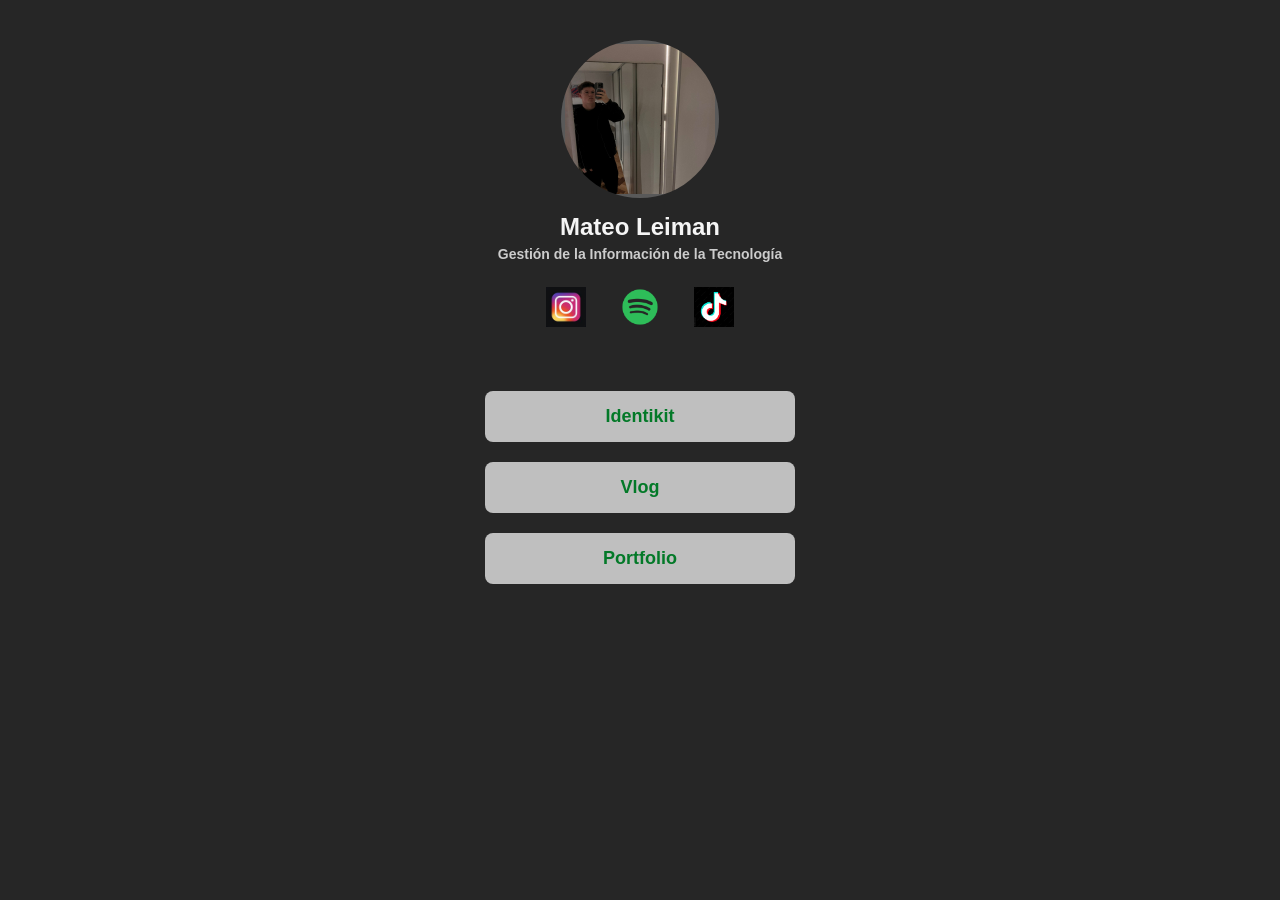
<file: index.html>
<!DOCTYPE html>
<html lang="es">
<head>
    <meta charset="UTF-8">
    <meta name="viewport" content="width=device-width, initial-scale=1.0">
    <title>Mateo Leiman - Linktree</title>
    <link rel="stylesheet" href="styles.css">
</head>
<body>
    <div class="contenedor">
        <div class="perfil">
            <img src="imagenes menu/foto-menu.jpeg" alt="Foto de perfil">
            <h1>Mateo Leiman</h1>
            <h2>Gestión de la Información de la Tecnología</h2>
        </div>

        
        <div class="redes">
            <a href="https://www.instagram.com/mateoleiman/" target="_blank">
                <img src="imagenes menu/insta fondo negro.jpeg" alt="Instagram">
            </a>
            <a href="https://spotify.com" target="_blank">
                <img src="imagenes menu/spotify.png" alt="Spotify">
            </a>
            <a href="https://tiktok.com" target="_blank">
                <img src="imagenes menu/tik tok fondo negro.jpg" alt="TikTok">
            </a>
        </div>


        <div class="botones">
            <a href="./identikit/index.html" class="boton">Identikit</a>
            <a href="./blog/index.html" class="boton">Vlog</a>
            <a href="./portfolio/index.html" class="boton">Portfolio</a>
        </div>
    </div>
</body>
</html>
</file>
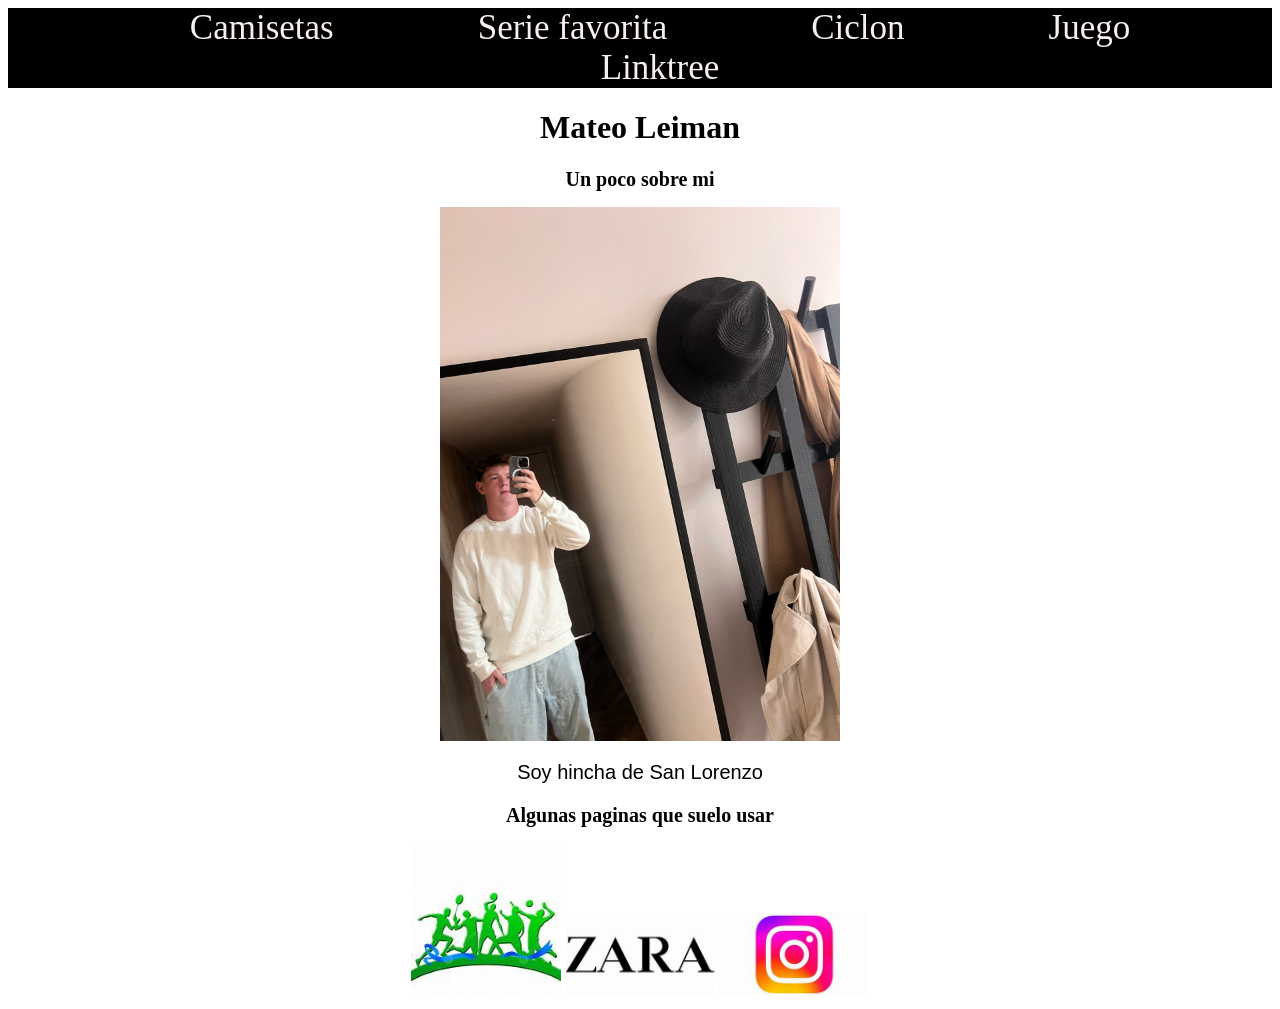
<file: identikit/index.html>
<!DOCTYPE <html>
    <html lang="es">
<head>
   
    <meta charset="UTF-8">
    <meta name="viewport" content="width=device-width, initial-scale=1.0">
    
<title>Mi pagina</title>
<link rel="icon" href="icono/computadora png.jpg" type="image/x-icon">
<link rel="preconnect" href="https://fonts.googleapis.com">
<link rel="preconnect" href="https://fonts.gstatic.com" crossorigin>
<link href="https://fonts.googleapis.com/css2?family=Montserrat:ital,wght@0,100..900;1,100..900&family=Poppins:ital,wght@0,100;0,200;0,300;0,400;0,500;0,600;0,700;0,800;0,900;1,100;1,200;1,300;1,400;1,500;1,600;1,700;1,800;1,900&family=Roboto:ital,wght@0,100..900;1,100..900&display=swap" rel="stylesheet">
<link rel="stylesheet" href="style.css">



</head>




<body>
    <center>
   <nav class="navegador">
<ul>

    <li class="tam" style="display: inline-block;"> <a href="linktablas.html">Camisetas</a></li>
    <li class="tam" style="display: inline-block;"> <a href="https://www.imdb.com/es-es/title/tt4474344/">Serie favorita</a></li>
    <li class="tam" style="display: inline-block;"> <a  href="playlist/playlist.html">Ciclon</a></li>
    <li class="tam" style="display: inline-block;"> <a href="juego.html">Juego</a></li>
    <li class="tam" style="display: inline-block;"> <a href="../index.html">Linktree</a></li>

</ul>

   </nav> 

<h1 style="font-family: Cambria, Cochin, Georgia, Times, 'Times New Roman', serif;"> Mateo Leiman </h1>

<h2 style="font-family: cursive; font-size: 20px;">Un poco sobre mi</h2>
<img src="imagenes/foto yo inden.jpeg" style="width:400px" alt="yo">
<p style="font-family: 'Lucida Sans', 'Lucida Sans Regular', 'Lucida Grande', 'Lucida Sans Unicode', Geneva, Verdana, sans-serif; font-size: 20px;"> Soy hincha de San Lorenzo</p>
<h3 style="font-size: 20px;">Algunas paginas que suelo usar</h3>


<a href="https://www.365scores.com/es-mx"> <img src="imagenes/deportes png.jpg" alt="deportes que me gusta ver" width="150">
<a href="https://www.zara.com/"> <img src="imagenes/zara png.jpg" alt="me gusta comprar ropa" width="150">
<a href="https://www.instagram.com/mateoleiman/"> <img src="imagenes/instagram png.jpg" alt="mi pagina de instagram" width="150">






</center>
</style>

    
</body>
</html>
</file>
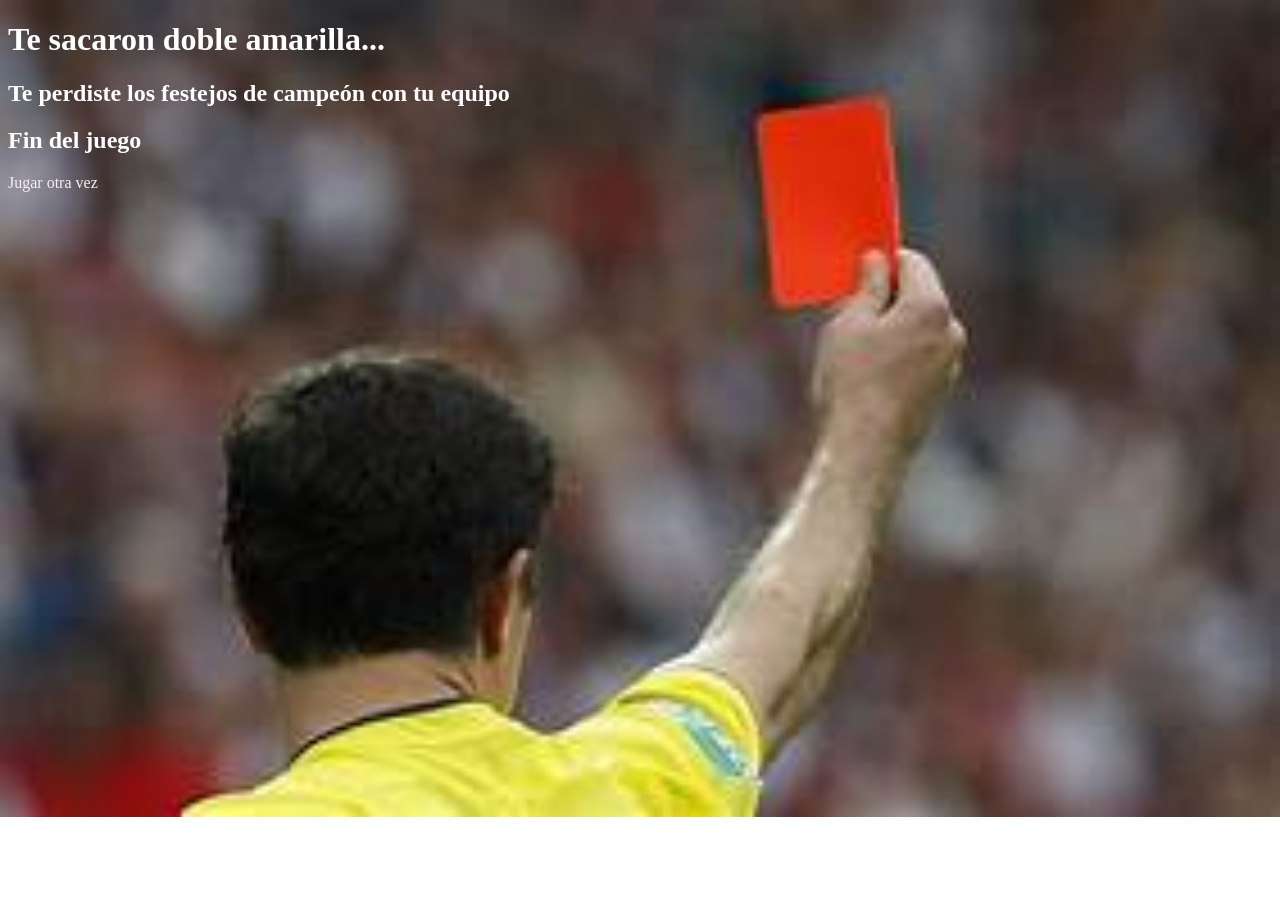
<file: identikit/expulsado.html>
<!DOCTYPE html>
<html lang="es">
<head>
  <meta charset="UTF-8">
  <meta name="viewport" content="width=device-width, initial-scale=1.0">
  <title>Expulsado</title>
  <link rel="stylesheet" href="style.css">
</head>
<body id="expulsado"
  <center>
    <h1 style="color: white;">Te sacaron doble amarilla...</h1>
    <h2 style="color: white;">Te perdiste los festejos de campeón con tu equipo</h2>
    <h2 style="color: white;">Fin del juego</h2>
    <a href="juego.html">Jugar otra vez</a>
  </center>
</body>
</html>
</file>
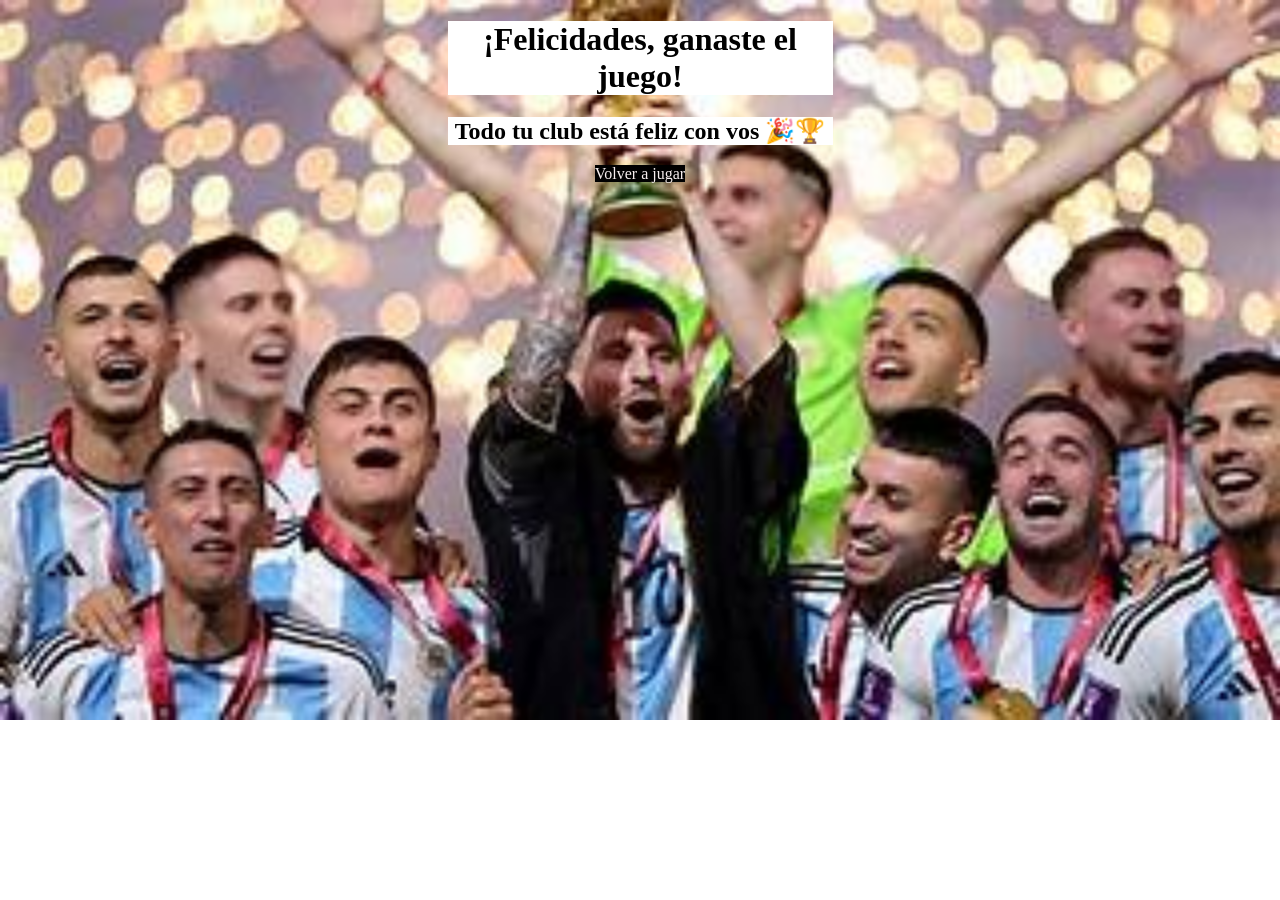
<file: identikit/ganaste.html>
<!DOCTYPE html>
<html lang="es">
<head>
  <meta charset="UTF-8">
  <meta name="viewport" content="width=device-width, initial-scale=1.0">
  <title>¡Ganaste!</title>
  <link rel="stylesheet" href="style.css">
</head>
<body id="campeones">
  <center>
    <h1 style="background-color:white; width: 385px;">¡Felicidades, ganaste el juego!</h1>
    <h2 style="background-color:white; width: 385px;">Todo tu club está feliz con vos 🎉🏆</h2>
    <a href="juego.html"style="background-color:black; width: 300px;">Volver a jugar</a>
  </center>
</body>
</html>
</file>
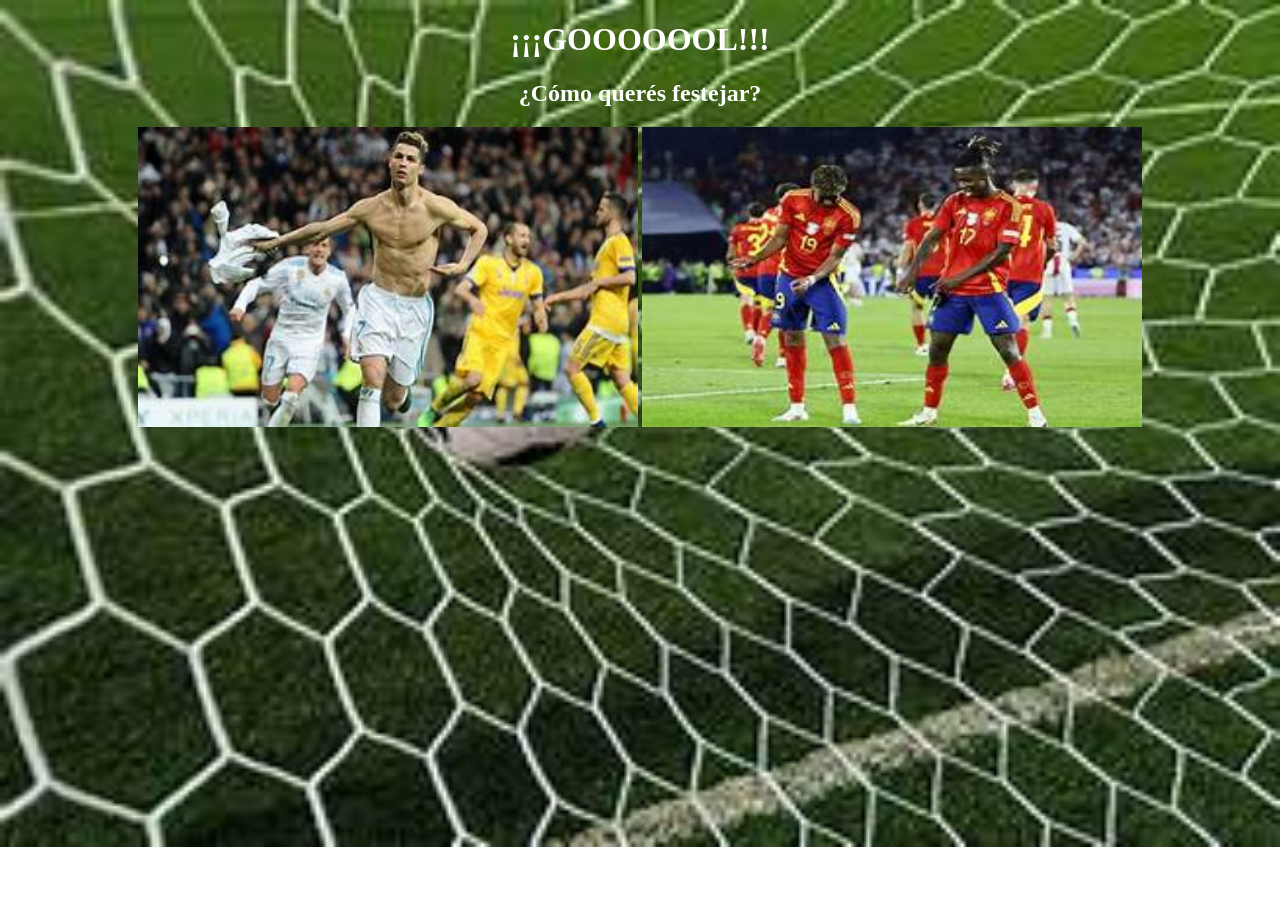
<file: identikit/gol.html>
<!DOCTYPE html>
<html lang="es">
<head>
  <meta charset="UTF-8">
  <meta name="viewport" content="width=device-width, initial-scale=1.0">
  <title>¡GOOOL!</title>
  <link rel="stylesheet" href="style.css">
</head>
<body id="bodygol">
  <center>
    <h1 style="color: white;">¡¡¡GOOOOOOL!!!</h1>
    <h2 style="color: white;">¿Cómo querés festejar?</h2>
    <a href="expulsado.html"><img src="imagenes/festejar sacandote la remera.jpg" alt="x" width="500px" height="300px"></a>
    <a href="ganaste.html"><img src="imagenes/festejo gol baile.jpg" alt="x"width="500px" height="300px"></a>
  </center>
</body>
</html>
</file>
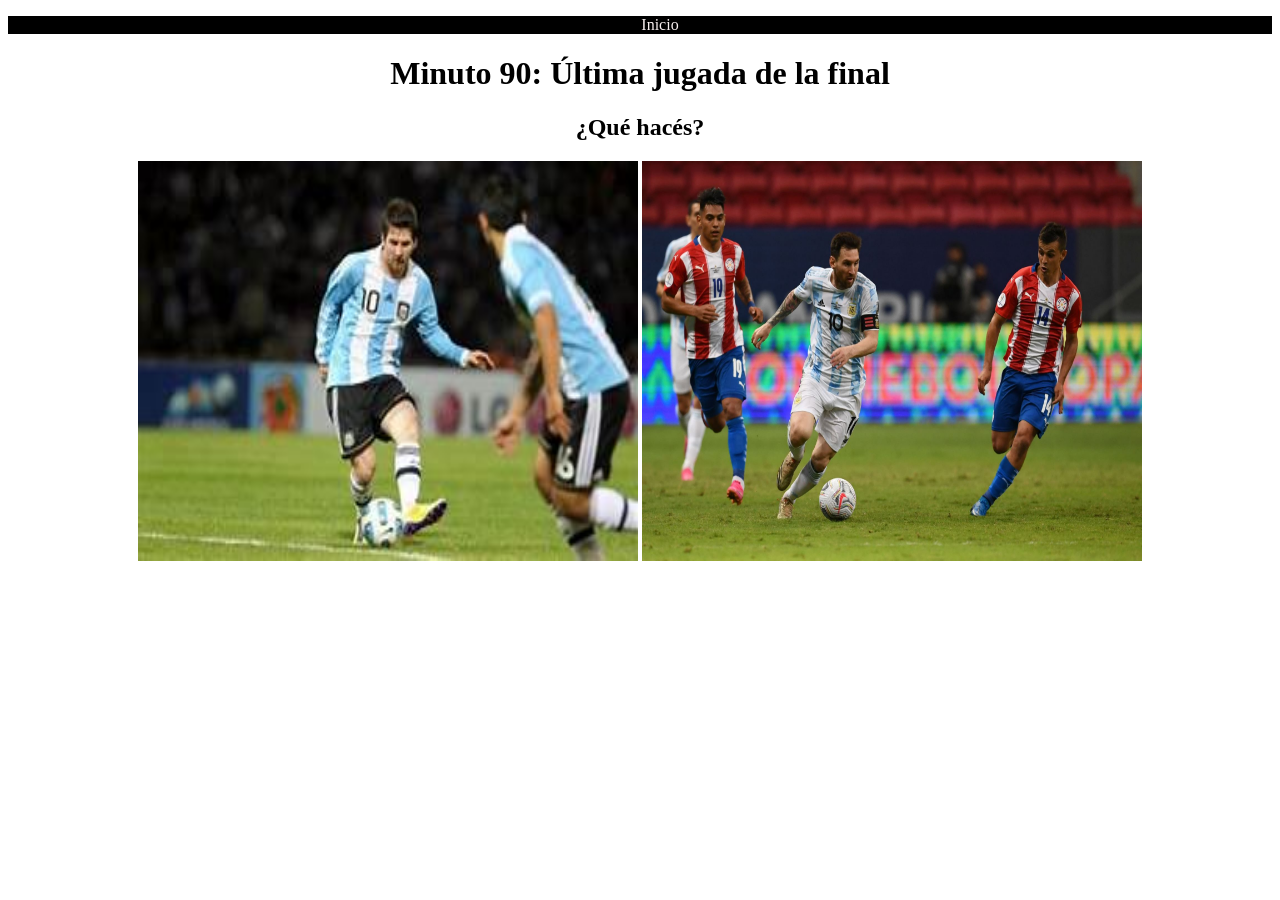
<file: identikit/juego.html>
<!DOCTYPE html>
<html lang="es">
<head>
  <meta charset="UTF-8">
  <meta name="viewport" content="width=device-width, initial-scale=1.0">
  <title>Final del juego</title>
  <link rel="stylesheet" href="style.css">
</head>
<body>
  <center>
    <nav class="navegador">
      <ul>
        <li><a href="index.html">Inicio</a></li>
        
        
      </ul>
    </nav>

    <h1>Minuto 90: Última jugada de la final</h1>
    <h2>¿Qué hacés?</h2>
    <div class="centrar">
      <a href="perdio.html" style="color: black;" class="links"><img src="imagenes/dar un pase.jpg" alt="." class="darpase"></a>
      <a href="penal.html" class="vossolo" style="color: black;" class="links"><img src="imagenes/eludir solo.jpg" alt="." class="vossolo"></a>

    </div>
    
  </center>
</body>
</html>
</file>
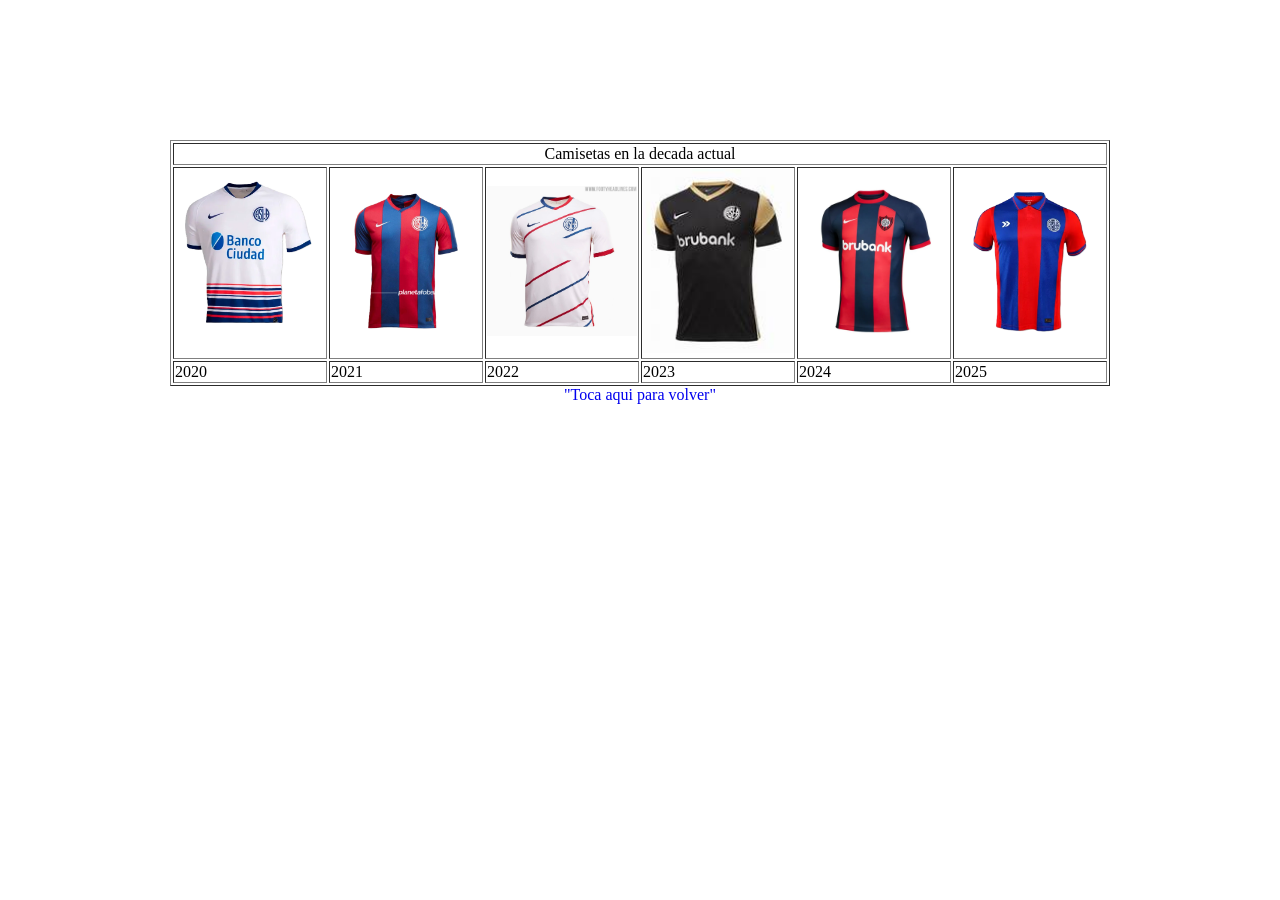
<file: identikit/linktablas.html>
<!DOCTYPE html>
<html lang="en">
<head>
    <meta charset="UTF-8">
    <meta name="viewport" content="width=device-width, initial-scale=1.0">
    <title>Tablas</title>
</head>
<body>
    <center>
    <table border="1" width="600px" style="margin-top: 140px;">
        <tr>
         <td colspan="6" align="center">Camisetas en la decada actual</td>
        </tr>
        
             <tr>
     
             
        
                 <td> <img src="imagenes de las tablas/camiseta 2020 png.png" alt="camiseta 2020" width="150"> </td>
                 <td><img src="imagenes de las tablas/camiseta 21 p.png" alt="camiseta 2021" width="150"> </td>
                 <td> <img src="imagenes de las tablas/camiseta 22.jpg" alt="camiseta 2022"width="150"></td>
                 <td> <img src="imagenes de las tablas/camiseta 23.jpg" alt="camiseta 2023" width="150"> </td>
                 <td> <img src="imagenes de las tablas/camiseta 24.webp" alt="camiseta 2024"width="150"></td>
                 <td> <img src="imagenes de las tablas/camiseta 25.png" alt="camiseta 2025"width="150"></td>
                </tr>  
             <tr>
                 <td>2020</td>
                 <td>2021 </td>
                 <td>2022</td>
                 <td>2023</td>
                 <td>2024</td>
                 <td>2025</td>
     
     
     
     
     
             </tr>
             
             </table> 
             <a href="index.html" style="text-decoration: none;"> "Toca aqui para volver"
            </center>
</body>
</html>
</file>
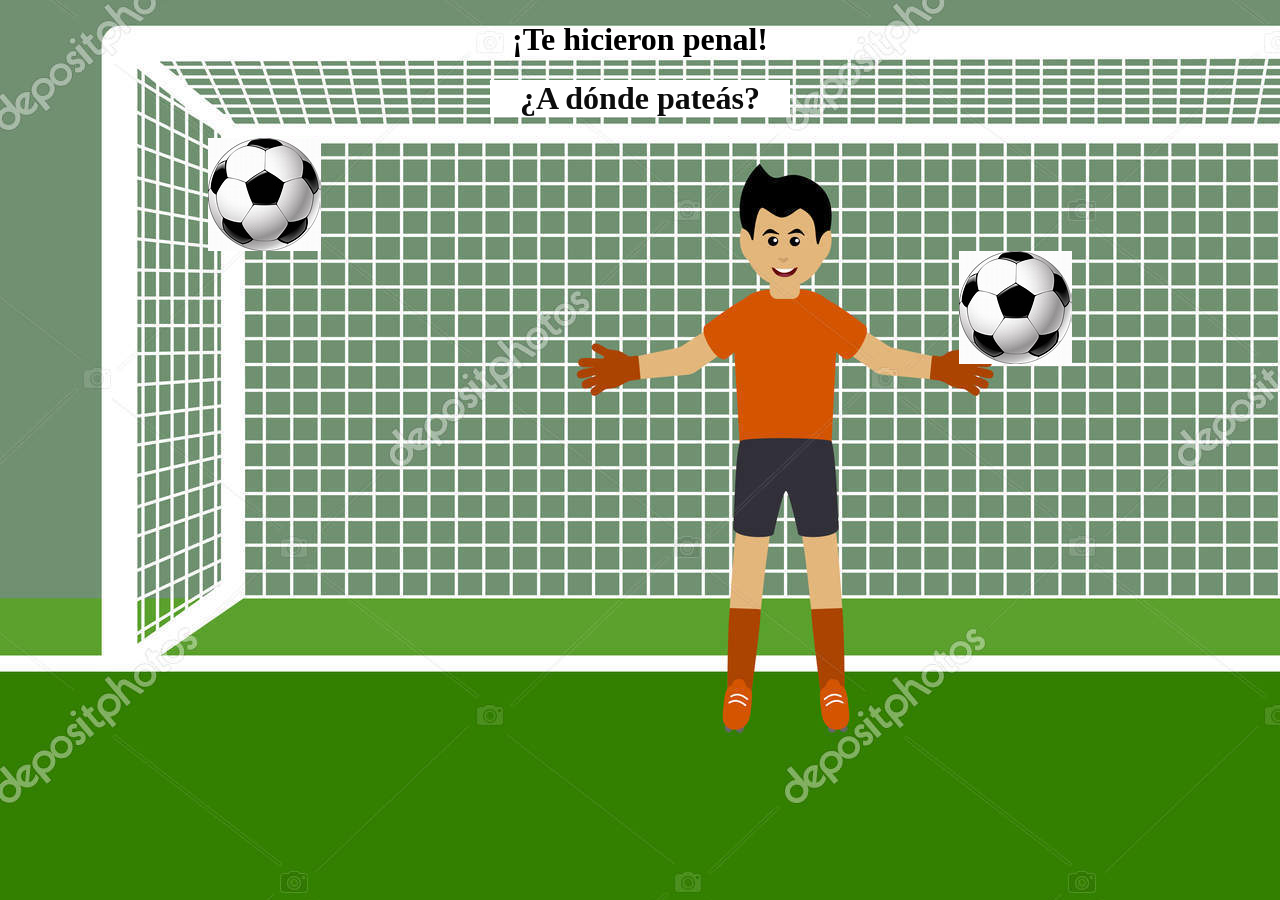
<file: identikit/penal.html>
<!DOCTYPE html>
<html lang="es">
<head>
  <meta charset="UTF-8">
  <meta name="viewport" content="width=device-width, initial-scale=1.0">
  <title>¡Penal!</title>
  <link rel="stylesheet" href="style.css">
</head>
<body style="background-image: url(imagenes/fondo\ penal.jpg);">
  <center>
    <h1>¡Te hicieron penal!</h1>
    <h1 style="color: rgb(13, 13, 13); background-color: white; width: 300px;" class="dondepateas">¿A dónde pateás?</h1>
    <a href="perdistepenal.html" class="penalizquierda"> <img src="imagenes/pelota de futbol.jpg" alt="."></a>
    <a href="gol.html" class="penalderecha"><img src="imagenes/pelota de futbol.jpg" alt="."></a>
  </center>
</body>
</html>
</file>
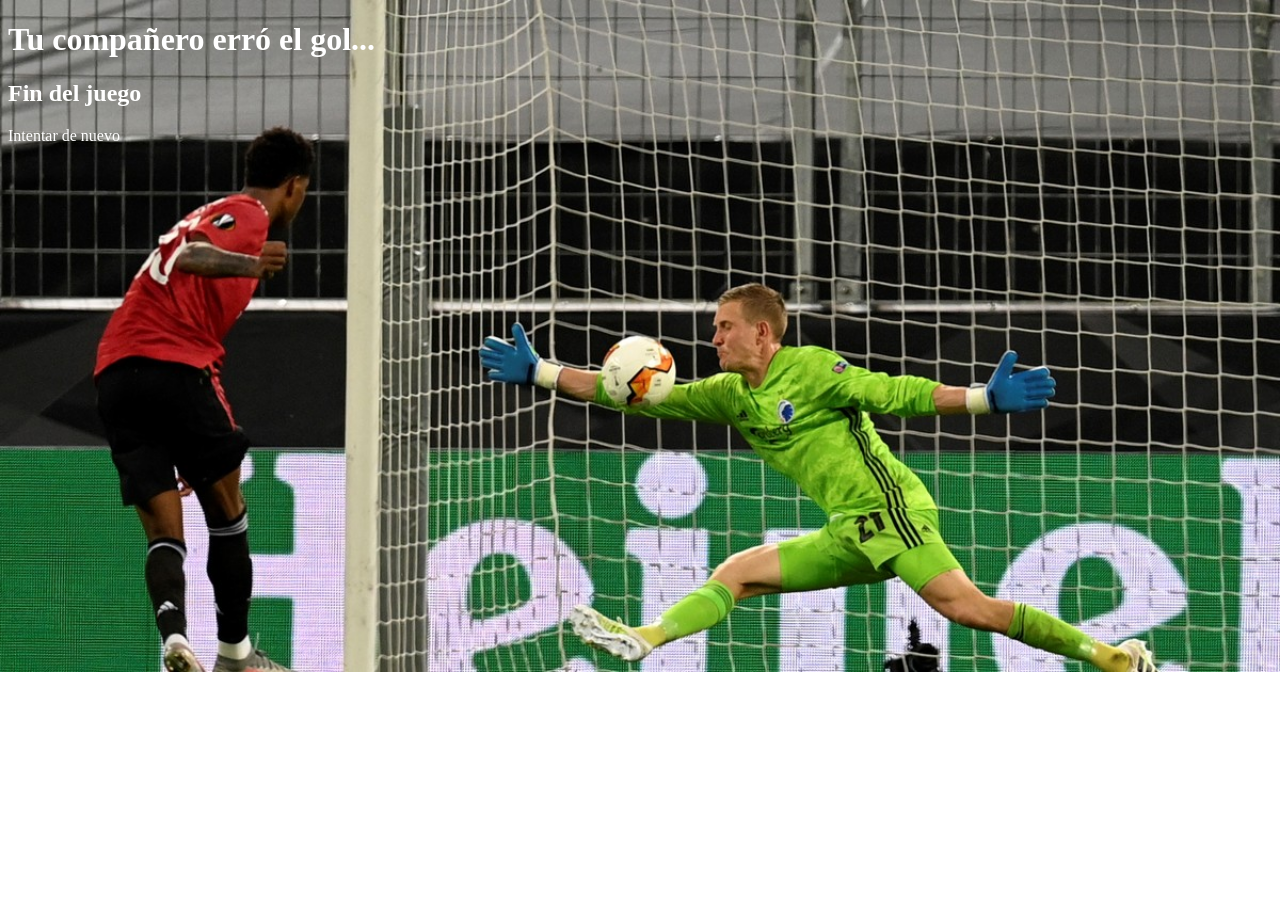
<file: identikit/perdio.html>
<!DOCTYPE html>
<html lang="es">
<head>
  <meta charset="UTF-8">
  <meta name="viewport" content="width=device-width, initial-scale=1.0">
  <title>Perdiste</title>
  <link rel="stylesheet" href="style.css">
</head>
<body id="compaerro"
  <center>
    <h1 style="color: white;">Tu compañero erró el gol...</h1>
    <h2 style="color: white;">Fin del juego</h2>
    <a href="juego.html"style="color: white;">Intentar de nuevo</a>
  </center>
</body>
</html>
</file>
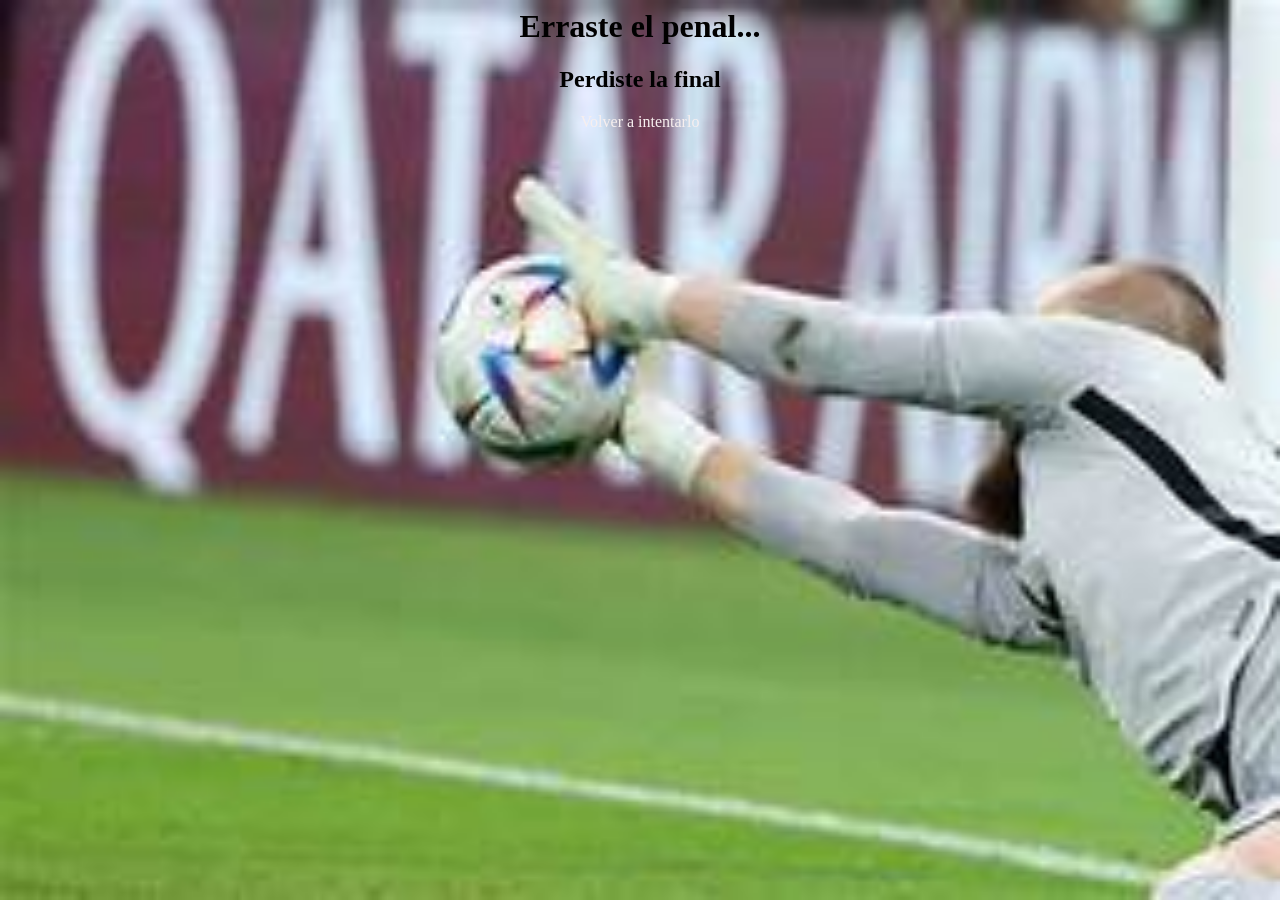
<file: identikit/perdistepenal.html>
<html lang="es">
<head>
  <meta charset="UTF-8">
  <meta name="viewport" content="width=device-width, initial-scale=1.0">
  <title>Perdiste</title>
  <link rel="stylesheet" href="style.css">
</head>
<body id="erropenal">
  <center>
    <h1>Erraste el penal...</h1>
    <h2>Perdiste la final</h2>
    <a href="juego.html">Volver a intentarlo</a>
  </center>
</body>
</html>
</file>
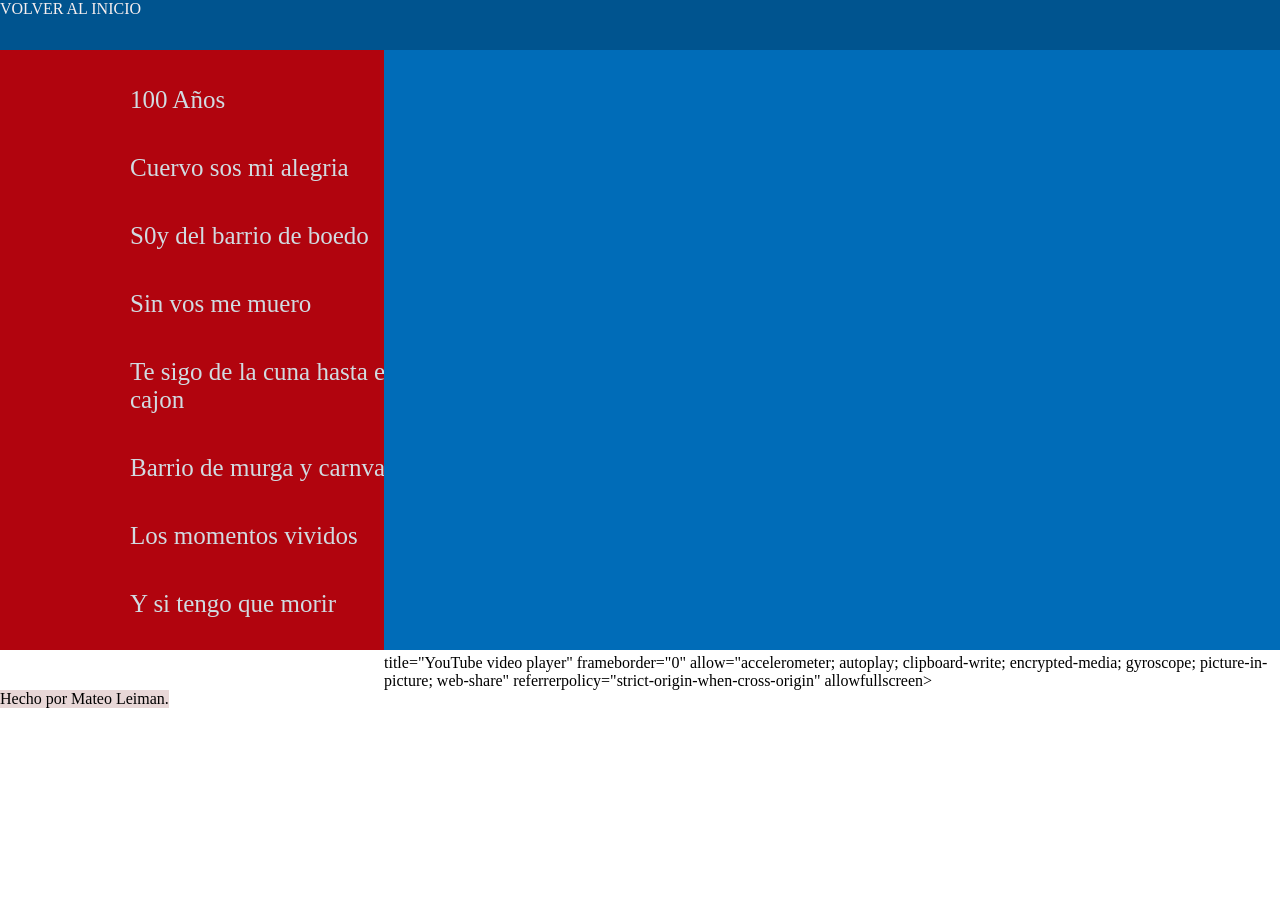
<file: identikit/playlist/100.html>
<!DOCTYPE html>
<html lang="en">
<head>
    <meta charset="UTF-8">
    <meta name="viewport" content="width=device-width, initial-scale=1.0">
    <title>Playlist</title>
    <link rel="stylesheet" href="../style.css">
</head>

<style>
nav { height:50px; background-color:#00548F;

}


body { margin: 0; padding: 0;
}

aside {background-color:#B1040E; display: inline-block; width: 30%; height: 600px; vertical-align: top;

}
section { background-color:#006CB8;
    display: inline-block; width: 70%; height: 600px;
}   

</style>
<body>
    <nav>
<a href="../index.html"> VOLVER AL INICIO</a>
    </nav>
    <main>
<aside>
<ul>
    <li class="cancion"><a class="color" href="100.html">100 Años</a></li>
      <li class="cancion"><a class="color" href="Cuervo sos mi alegria.html">Cuervo sos mi alegria</a></li>
      <li class="cancion"><a class="color" href="Soy del barrio de boedo.html">S0y del barrio de boedo</a></li>
      <li class="cancion"><a class="color" href="Sin vos me muero.html">Sin vos me muero</a></li>
      <li class="cancion"><a class="color" href="Te sigo de la cuna hasta el cajon.html">Te sigo de la cuna hasta el cajon</a></li>
      <li class="cancion"><a class="color" href="Te sigo de la cuna hasta el cajon.html">Barrio de murga y carnval</a></li>
      <li class="cancion"><a class="color" href="Los momentos vividos.html">Los momentos vividos</a></li>
      <li class="cancion"><a class="color" href="ysitengoquemorir.html">Y si tengo que morir</a></li></ul>
</aside><!--
--><section>
<iframe width="1080" height="600" src="https://www.youtube.com/embed/wcWPlWYCcVQ?si=3ttVY_UN527DnnHN" title="YouTube video player" frameborder="0" allow="accelerometer; autoplay; clipboard-write; encrypted-media; gyroscope; picture-in-picture; web-share" referrerpolicy="strict-origin-when-cross-origin" allowfullscreen></iframe> title="YouTube video player" frameborder="0" allow="accelerometer; autoplay; clipboard-write; encrypted-media; gyroscope; picture-in-picture; web-share" referrerpolicy="strict-origin-when-cross-origin" allowfullscreen></iframe>
</section>
    </main>

    <footer class="footer">
    
Hecho por Mateo Leiman.
    </footer>
</body>
</html>
</file>
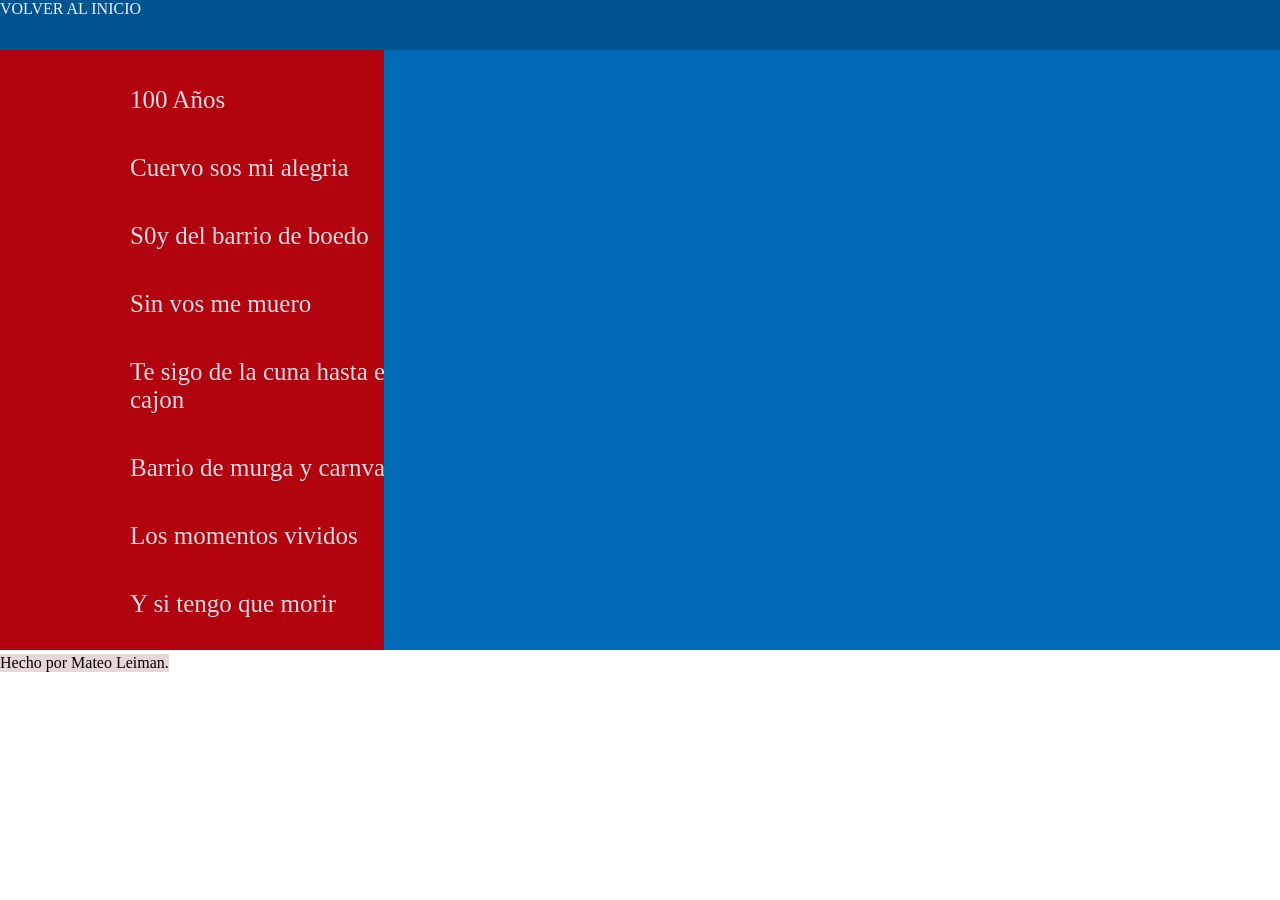
<file: identikit/playlist/Cuervo sos mi alegria.html>
<!DOCTYPE html>
<html lang="en">
<head>
    <meta charset="UTF-8">
    <meta name="viewport" content="width=device-width, initial-scale=1.0">
    <title>Playlist</title>
    <link rel="stylesheet" href="../style.css">

</head>

<style>
nav { height:50px; background-color:#00548F;

}


body { margin: 0; padding: 0;
}

aside {background-color:#B1040E; display: inline-block; width: 30%; height: 600px; vertical-align: top;

}
section { background-color:#006CB8;
    display: inline-block; width: 70%; height: 600px;
}   

</style>
<body>
    <nav>
<a href="../index.html"> VOLVER AL INICIO</a>
    </nav>
    <main>
<aside>
<ul>
    <li class="cancion"><a class="color" href="100.html">100 Años</a></li>
      <li class="cancion"><a class="color" href="Cuervo sos mi alegria.html">Cuervo sos mi alegria</a></li>
      <li class="cancion"><a class="color" href="Soy del barrio de boedo.html">S0y del barrio de boedo</a></li>
      <li class="cancion"><a class="color" href="Sin vos me muero.html">Sin vos me muero</a></li>
      <li class="cancion"><a class="color" href="Te sigo de la cuna hasta el cajon.html">Te sigo de la cuna hasta el cajon</a></li>
      <li class="cancion"><a class="color" href="Te sigo de la cuna hasta el cajon.html">Barrio de murga y carnval</a></li>
      <li class="cancion"><a class="color" href="Los momentos vividos.html">Los momentos vividos</a></li>
      <li class="cancion"><a class="color" href="ysitengoquemorir.html">Y si tengo que morir</a></li></ul>
</aside><!--
--><section>
    <iframe width="1080" height="600" src="https://www.youtube.com/embed/02xMp3O5XfE?si=L9WIB9uiKyTU1Gjm" title="YouTube video player" frameborder="0" allow="accelerometer; autoplay; clipboard-write; encrypted-media; gyroscope; picture-in-picture; web-share" referrerpolicy="strict-origin-when-cross-origin" allowfullscreen></iframe></section>
    </main>

    <footer class="footer">
        Hecho por Mateo Leiman.
    </footer>
</body>
</html>
</file>
<file: styles.css>
body {
    margin: 0;
    padding: 0;
    font-family: Arial, sans-serif;
    background-color:#262626; 
    color: #fff;
    text-align: center;
   
}

.contenedor {
    width: 100%;
    max-width: 400px;
    margin: 0 auto;
    padding: 40px 20px;
}


.perfil img {
    width: 150px;
    height: 150px;
    object-fit: cover;
    display: block;
    margin: 0 auto;
    border: 4px solid #595959; 
    clip-path: circle(50% at 50% 50%); 
}

.perfil h1 {
    margin: 15px 0 5px 0;
    font-size: 24px;
    color: #f5f5f5; /
}

.perfil h2 {
    margin: 0 0 25px 0;
    font-size: 14px;
    color: #ccc; 
}


.redes {
    margin: 20px 0;
}

.redes a {
    display: inline-block;
    margin: 0 15px;
}

.redes img {
    width: 40px;
    height: 40px;
}

.botones {
    margin-top: 60px; 
}

.boton {
    display: block;
    width: 70%;
    margin: 20px auto;
    padding: 15px;
    background-color:#BFBFBF;
    color: #037928;
    text-decoration: none;
    font-size: 18px;
    font-weight: bold;
    border-radius: 8px; 
}
</file>
<file: identikit/style.css>
li {
    display: inline;
    margin: auto 70px;

}

 

.navegador{
    background-color: black;
}

a {
    color: rgb(247, 239, 239);
    text-decoration: none;
}
.penalizquierda{ display:flex;justify-content: left; margin-left: 200px; font-size: 50px; color: black;

}

.penalderecha { display:flex;justify-content: right; margin-right: 200px; font-size: 50px; color: black;

} 

#bodygol { background-image: url(imagenes/gol\ fondo.jpg);background-size: cover; background-repeat: no-repeat; 

}

#erropenal{ 
    background-image: url(imagenes/arquero\ ataja\ penal.jpg); 
    background-size:cover; 
    background-repeat:no-repeat; 
 
}
.darpase { 
   justify-content: left;
    font-size: 10px; 
     color: black;
      width: 500px;
      height: 400px;


}

.vossolo {
   justify-content: right; font-size: 10px; color: black;  width: 500px; height: 400px;

}




#compaerro {
    background-image: url(imagenes/companero\ erro\ 2\,0.jpg);background-size: cover; background-repeat: no-repeat; 
}


#expulsado {
    background-image: url(imagenes/tarjeta\ roja.jpg);background-size: cover; background-repeat: no-repeat; 

}

#campeones{
    background-image: url(imagenes/campeones\ fondo.jpg);background-size: 100%;  background-repeat: no-repeat;
}


.color {
    color: #d1dbe1; 
    text-decoration: none;
    display: inline-block;
    font-size: 25px;
    padding: 20px;

   
}

.footer{
 display:inline-block;
 background-color: #e8d7d7;
}

.cancion{
    margin: 70px;
    
}

.tam {
    font-size: 35px;
    
}


.centrar{
    margin-right: auto;
    margin-left: auto;
}
</file>
